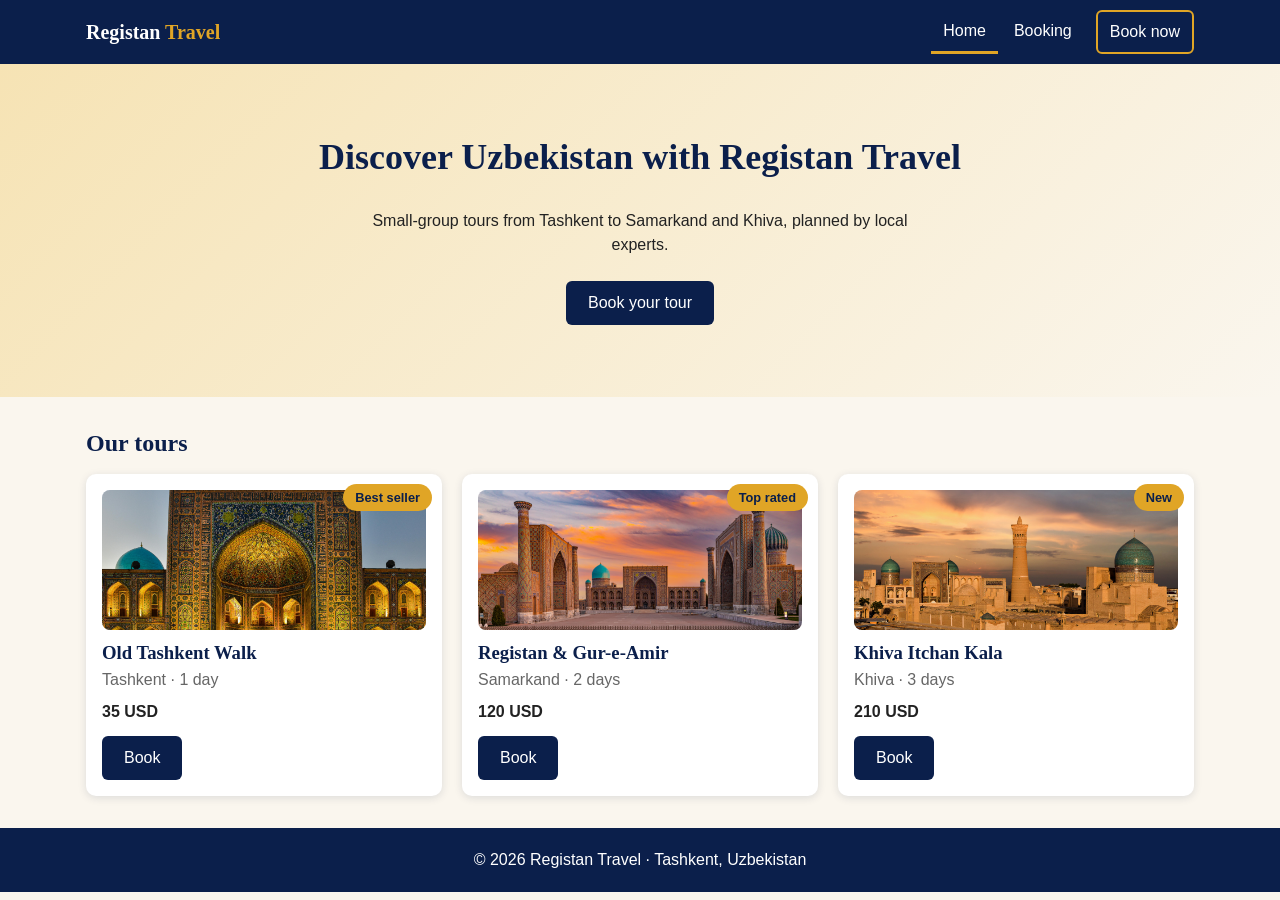
<file: index.html>
<!DOCTYPE html>
<html lang="en">
<head>
  <meta charset="UTF-8">
  <meta name="viewport" content="width=device-width, initial-scale=1">
  <title>Registan Travel · Home</title>
  <link rel="stylesheet" href="css/style.css">
</head>
<body>

  <header>
    <div class="header-inner">
      <a class="logo" href="index.html">Registan <span>Travel</span></a>
      <nav>
        <a href="index.html" aria-current="page">Home</a>
        <a href="booking.html">Booking</a>
        <a class="btn-header" href="booking.html">Book now</a>
      </nav>
    </div>
  </header>

  <main>
    <section id="hero">
      <h1>Discover Uzbekistan with Registan Travel</h1>
      <p>Small-group tours from Tashkent to Samarkand and Khiva, planned by local experts.</p>
      <a class="btn" href="booking.html">Book your tour</a>
    </section>

    <section class="container">
      <h2>Our tours</h2>
      <div class="cards">

        <div class="card">
          <span class="badge">Best seller</span>
          <img class="card-img" src="images/tashkent.png" alt="Old Tashkent street and architecture">
          <h3>Old Tashkent Walk</h3>
          <p class="meta">Tashkent · 1 day</p>
          <p class="price">35 USD</p>
          <a class="btn" href="booking.html">Book</a>
        </div>

        <div class="card">
          <span class="badge">Top rated</span>
          <img class="card-img" src="images/registan.png" alt="Registan Square in Samarkand">
          <h3>Registan &amp; Gur-e-Amir</h3>
          <p class="meta">Samarkand · 2 days</p>
          <p class="price">120 USD</p>
          <a class="btn" href="booking.html">Book</a>
        </div>

        <div class="card">
          <span class="badge">New</span>
          <img class="card-img" src="images/ichan_qala.png" alt="Itchan Kala historic city in Khiva">
          <h3>Khiva Itchan Kala</h3>
          <p class="meta">Khiva · 3 days</p>
          <p class="price">210 USD</p>
          <a class="btn" href="booking.html">Book</a>
        </div>

      </div>
    </section>
  </main>

  <footer>
    <p>&copy; 2026 Registan Travel · Tashkent, Uzbekistan</p>
  </footer>

</body>
</html>
</file>
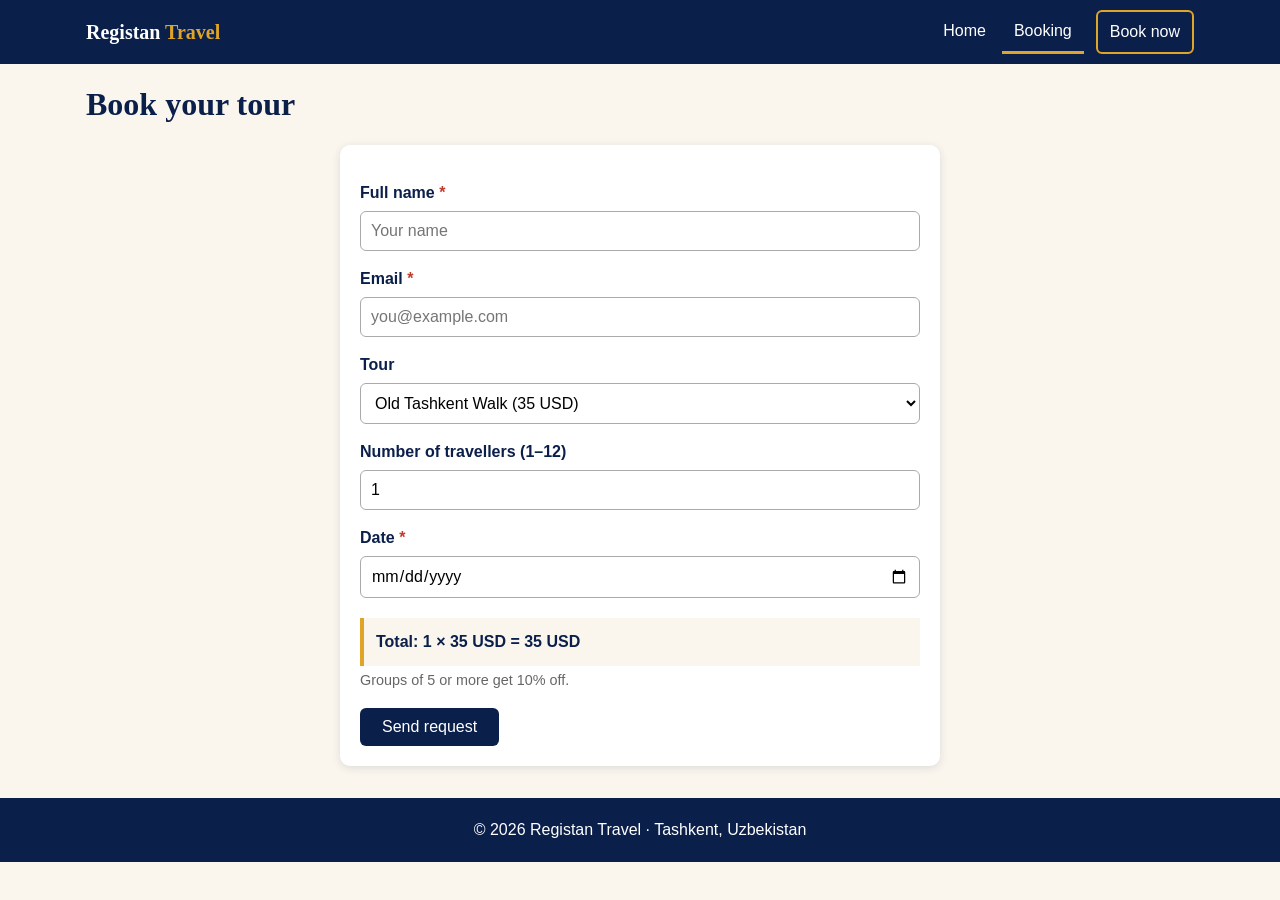
<file: booking.html>
<!DOCTYPE html>
<html lang="en">
<head>
  <meta charset="UTF-8">
  <meta name="viewport" content="width=device-width, initial-scale=1">
  <title>Registan Travel · Booking</title>
  <link rel="stylesheet" href="css/style.css">
</head>
<body>

  <header>
    <div class="header-inner">
      <a class="logo" href="index.html">Registan <span>Travel</span></a>
      <nav>
        <a href="index.html">Home</a>
        <a href="booking.html" aria-current="page">Booking</a>
        <a class="btn-header" href="booking.html">Book now</a>
      </nav>
    </div>
  </header>

  <main class="container">
    <h1>Book your tour</h1>

    <form id="booking-form" class="form-card" novalidate>

      <label for="name" class="required">Full name</label>
      <input type="text" id="name" name="name" placeholder="Your name">

      <label for="email" class="required">Email</label>
      <input type="email" id="email" name="email" placeholder="you@example.com">

      <label for="tour">Tour</label>
      <select id="tour" name="tour">
        <option value="old-tashkent" data-price="35">Old Tashkent Walk (35 USD)</option>
        <option value="samarkand" data-price="120">Registan &amp; Gur-e-Amir (120 USD)</option>
        <option value="khiva" data-price="210">Khiva Itchan Kala (210 USD)</option>
      </select>

      <label for="travellers">Number of travellers (1–12)</label>
      <input type="number" id="travellers" name="travellers" min="1" max="12" value="1">

      <label for="date" class="required">Date</label>
      <input type="date" id="date" name="date">

      <p id="total" class="total"></p>
      <p class="note">Groups of 5 or more get 10% off.</p>

      <button type="submit" class="btn">Send request</button>

      <p id="form-message" class="message" role="alert"></p>
    </form>
  </main>

  <footer>
    <p>&copy; 2026 Registan Travel · Tashkent, Uzbekistan</p>
  </footer>

  <script src="js/main.js"></script>
</body>
</html>
</file>
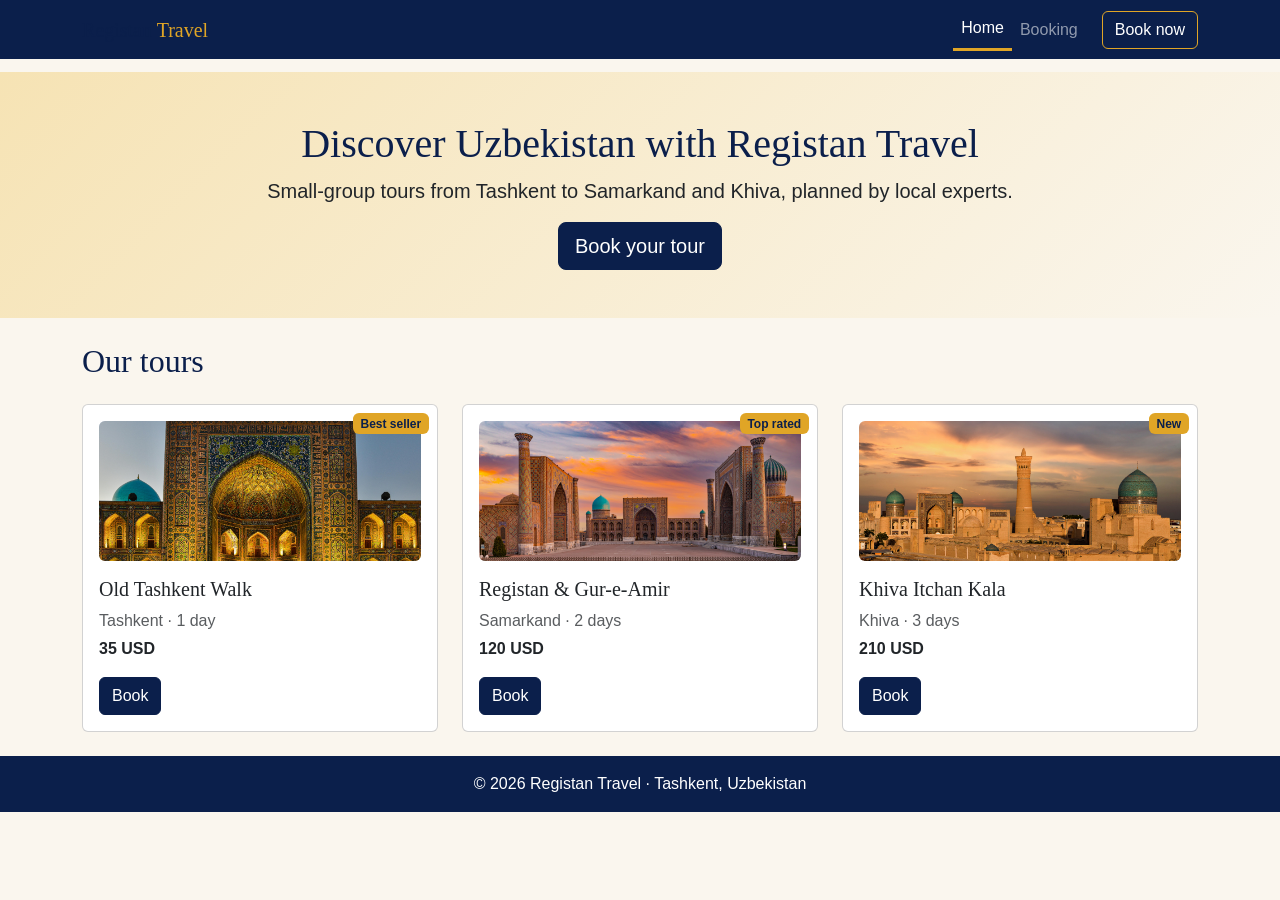
<file: index-bootstrap.html>
<!DOCTYPE html>
<html lang="en">
<head>
  <meta charset="UTF-8">
  <meta name="viewport" content="width=device-width, initial-scale=1">
  <title>Registan Travel · Home (Bootstrap)</title>
  <link href="https://cdn.jsdelivr.net/npm/bootstrap@5.3.3/dist/css/bootstrap.min.css" rel="stylesheet">
  <link rel="stylesheet" href="css/bootstrap-brand.css">
</head>
<body>

  <nav class="navbar navbar-expand-md fixed-top" data-bs-theme="dark">
    <div class="container">
      <a class="navbar-brand" href="index-bootstrap.html">Registan <span class="gold">Travel</span></a>
      <button class="navbar-toggler" type="button" data-bs-toggle="collapse" data-bs-target="#menu" aria-controls="menu" aria-expanded="false" aria-label="Toggle menu">
        <span class="navbar-toggler-icon"></span>
      </button>
      <div class="collapse navbar-collapse" id="menu">
        <ul class="navbar-nav ms-auto align-items-md-center">
          <li class="nav-item"><a class="nav-link active" aria-current="page" href="index-bootstrap.html">Home</a></li>
          <li class="nav-item"><a class="nav-link" href="booking.html">Booking</a></li>
          <li class="nav-item ms-md-3"><a class="btn btn-outline-gold" href="booking.html">Book now</a></li>
        </ul>
      </div>
    </div>
  </nav>

  <header class="hero text-center py-5">
    <div class="container">
      <h1>Discover Uzbekistan with Registan Travel</h1>
      <p class="lead">Small-group tours from Tashkent to Samarkand and Khiva, planned by local experts.</p>
      <a class="btn btn-night btn-lg" href="booking.html">Book your tour</a>
    </div>
  </header>

  <main class="container py-4">
    <h2 class="mb-4">Our tours</h2>
    <div class="row row-cols-1 row-cols-md-2 row-cols-xl-3 g-4">

      <div class="col">
        <div class="card h-100 p-3">
          <span class="badge badge-gold position-absolute top-0 end-0 m-2">Best seller</span>
          <img class="tile tour-image rounded mb-3" src="images/tashkent.png" alt="Old Tashkent street and architecture">
          <h3 class="h5">Old Tashkent Walk</h3>
          <p class="text-muted mb-1">Tashkent · 1 day</p>
          <p class="fw-bold">35 USD</p>
          <a class="btn btn-night mt-auto align-self-start" href="booking.html">Book</a>
        </div>
      </div>

      <div class="col">
        <div class="card h-100 p-3">
          <span class="badge badge-gold position-absolute top-0 end-0 m-2">Top rated</span>
          <img class="tile tour-image rounded mb-3" src="images/registan.png" alt="Registan Square in Samarkand">
          <h3 class="h5">Registan &amp; Gur-e-Amir</h3>
          <p class="text-muted mb-1">Samarkand · 2 days</p>
          <p class="fw-bold">120 USD</p>
          <a class="btn btn-night mt-auto align-self-start" href="booking.html">Book</a>
        </div>
      </div>

      <div class="col">
        <div class="card h-100 p-3">
          <span class="badge badge-gold position-absolute top-0 end-0 m-2">New</span>
          <img class="tile tour-image rounded mb-3" src="images/ichan_qala.png" alt="Itchan Kala historic city in Khiva">
          <h3 class="h5">Khiva Itchan Kala</h3>
          <p class="text-muted mb-1">Khiva · 3 days</p>
          <p class="fw-bold">210 USD</p>
          <a class="btn btn-night mt-auto align-self-start" href="booking.html">Book</a>
        </div>
      </div>

    </div>
  </main>

  <footer class="footer-brand text-center py-3">
    <p class="mb-0">&copy; 2026 Registan Travel · Tashkent, Uzbekistan</p>
  </footer>

  <script src="https://cdn.jsdelivr.net/npm/bootstrap@5.3.3/dist/js/bootstrap.bundle.min.js"></script>
</body>
</html>
</file>
<file: css/style.css>
/* Registan Travel - one stylesheet for index.html and booking.html */

/* ---------- Brand variables ---------- */
:root {
  --night: #0B1F4B;
  --gold: #E0A526;
  --red: #C0392B;
  --sand: #FAF6EE;
  --ok: #1E8449;
  --header-height: 64px;
}

/* ---------- Base (mobile first) ---------- */
*,
*::before,
*::after {
  box-sizing: border-box;
}

body {
  margin: 0;
  padding-top: var(--header-height); /* content must not hide under the fixed header */
  background: var(--sand);
  color: #222;
  font-family: Arial, sans-serif;
  font-size: 16px;
  line-height: 1.5;
}

/* group selector */
h1,
h2,
h3 {
  font-family: Georgia, serif;
  color: var(--night);
  line-height: 1.2;
}

.container {
  max-width: 1140px;
  margin: 0 auto;
  padding: 0 16px 32px;
}

/* ---------- Header and menu ---------- */
header {
  position: fixed;
  top: 0;
  left: 0;
  width: 100%;
  height: var(--header-height);
  background: var(--night);
  z-index: 100;
}

.header-inner {
  display: flex;
  justify-content: space-between;
  align-items: center;
  height: 100%;
  max-width: 1140px;
  margin: 0 auto;
  padding: 0 16px;
}

.logo {
  color: #fff;
  font-family: Georgia, serif;
  font-size: 1.25rem;
  font-weight: bold;
  text-decoration: none;
}

.logo span {
  color: var(--gold);
}

nav {
  display: flex;
  align-items: center;
  gap: 4px;
}

/* LVHA order: Link, Visited, Hover, Active */
nav a:link {
  color: #fff;
}

nav a:visited {
  color: #fff;
}

nav a:hover {
  background: var(--gold);
  color: var(--night);
}

nav a:active {
  background: #c48d1a;
  color: var(--night);
}

nav a {
  padding: 8px 12px;
  text-decoration: none;
  border-bottom: 3px solid transparent;
}

nav a[aria-current="page"] {
  border-bottom-color: var(--gold);
}

/* "Book now" button in the header: only from tablet up */
nav a.btn-header {
  display: none;
  margin-left: 8px;
  border: 2px solid var(--gold);
  border-radius: 6px;
}

/* ---------- Hero ---------- */
#hero {
  padding: 48px 16px;
  text-align: center;
  background: linear-gradient(135deg, #f6e3b4, var(--sand));
}

#hero h1 {
  margin-top: 0;
  font-size: 1.75rem;
}

#hero p {
  max-width: 560px;
  margin: 0 auto 24px;
}

/* ---------- Buttons ---------- */
.btn {
  display: inline-block;
  padding: 10px 22px;
  border: none;
  border-radius: 6px;
  background: var(--night);
  font-family: inherit;
  font-size: 1rem;
  text-decoration: none;
  cursor: pointer;
  transition: transform 0.1s, background 0.2s;
}

.btn:link {
  color: #fff;
}

.btn:visited {
  color: #fff;
}

.btn:hover {
  background: var(--gold);
  color: var(--night);
}

.btn:active {
  transform: scale(0.95); /* shrinks slightly when pressed */
}

button.btn {
  color: #fff;
}

button.btn:hover {
  color: var(--night);
}

/* ---------- Cards ---------- */
.container h2 {
  margin: 32px 0 16px;
}

.cards {
  display: grid;
  grid-template-columns: 1fr; /* phones: 1 per row */
  gap: 20px;
}

.card {
  position: relative; /* badge is positioned against the card */
  padding: 16px;
  background: #fff;
  border-radius: 10px;
  box-shadow: 0 2px 8px rgba(11, 31, 75, 0.12);
  transition: transform 0.2s, box-shadow 0.2s;
}

.card:hover {
  transform: translateY(-6px);
  box-shadow: 0 10px 20px rgba(11, 31, 75, 0.2);
}

.card-img {
  display: block;
  width: 100%;
  height: 140px;
  margin-bottom: 12px;
  border-radius: 8px;
  background: linear-gradient(135deg, #dfe6f7, #f6e3b4);
  object-fit: cover;
}

.badge {
  position: absolute;
  top: 10px;
  right: 10px;
  padding: 4px 12px;
  border-radius: 999px;
  background: var(--gold);
  color: var(--night);
  font-size: 0.8rem;
  font-weight: bold;
}

.card h3 {
  margin: 0 0 4px;
}

.meta {
  margin: 0 0 8px;
  color: #666;
}

.price {
  margin: 0 0 12px;
  font-weight: bold;
}

/* ---------- Footer ---------- */
footer {
  padding: 20px 16px;
  background: var(--night);
  color: #fff;
  text-align: center;
}

footer p {
  margin: 0;
}

/* ---------- Booking form ---------- */
.form-card {
  max-width: 600px;
  margin: 0 auto;
  padding: 20px;
  background: #fff;
  border-radius: 10px;
  box-shadow: 0 2px 8px rgba(11, 31, 75, 0.12);
}

label {
  display: block; /* labels above fields */
  margin: 16px 0 6px;
  font-weight: bold;
  color: var(--night);
}

label.required::after {
  content: " *";
  color: var(--red);
}

input,
select {
  display: block;
  width: 100%;
  padding: 10px;
  border: 1px solid #aaa;
  border-radius: 6px;
  background: #fff;
  font-family: inherit;
  font-size: 1rem;
}

input:focus,
select:focus {
  border-color: var(--night);
  outline: 3px solid var(--gold);
}

input.invalid {
  border-color: var(--red);
  background: #fdecea;
}

.total {
  margin: 20px 0 4px;
  padding: 12px;
  border-left: 4px solid var(--gold);
  background: var(--sand);
  color: var(--night);
  font-weight: bold;
}

.note {
  margin: 0 0 16px;
  color: #666;
  font-size: 0.9rem;
}

.message {
  display: none;
  margin: 16px 0 0;
  padding: 12px;
  border-radius: 6px;
}

.message.error {
  display: block;
  border: 1px solid var(--red);
  background: #fdecea;
  color: var(--red);
}

.message.success {
  display: block;
  border: 1px solid var(--ok);
  background: #e9f7ef;
  color: var(--ok);
}

/* ---------- Tablet: 768px and up ---------- */
@media (min-width: 768px) {
  .cards {
    grid-template-columns: repeat(2, 1fr);
  }

  nav a.btn-header {
    display: inline-block;
  }

  #hero h1 {
    font-size: 2.25rem;
  }
}

/* ---------- Desktop: 1200px and up ---------- */
@media (min-width: 1200px) {
  .cards {
    grid-template-columns: repeat(3, 1fr);
  }

  #hero {
    padding: 72px 16px;
  }
}
</file>
